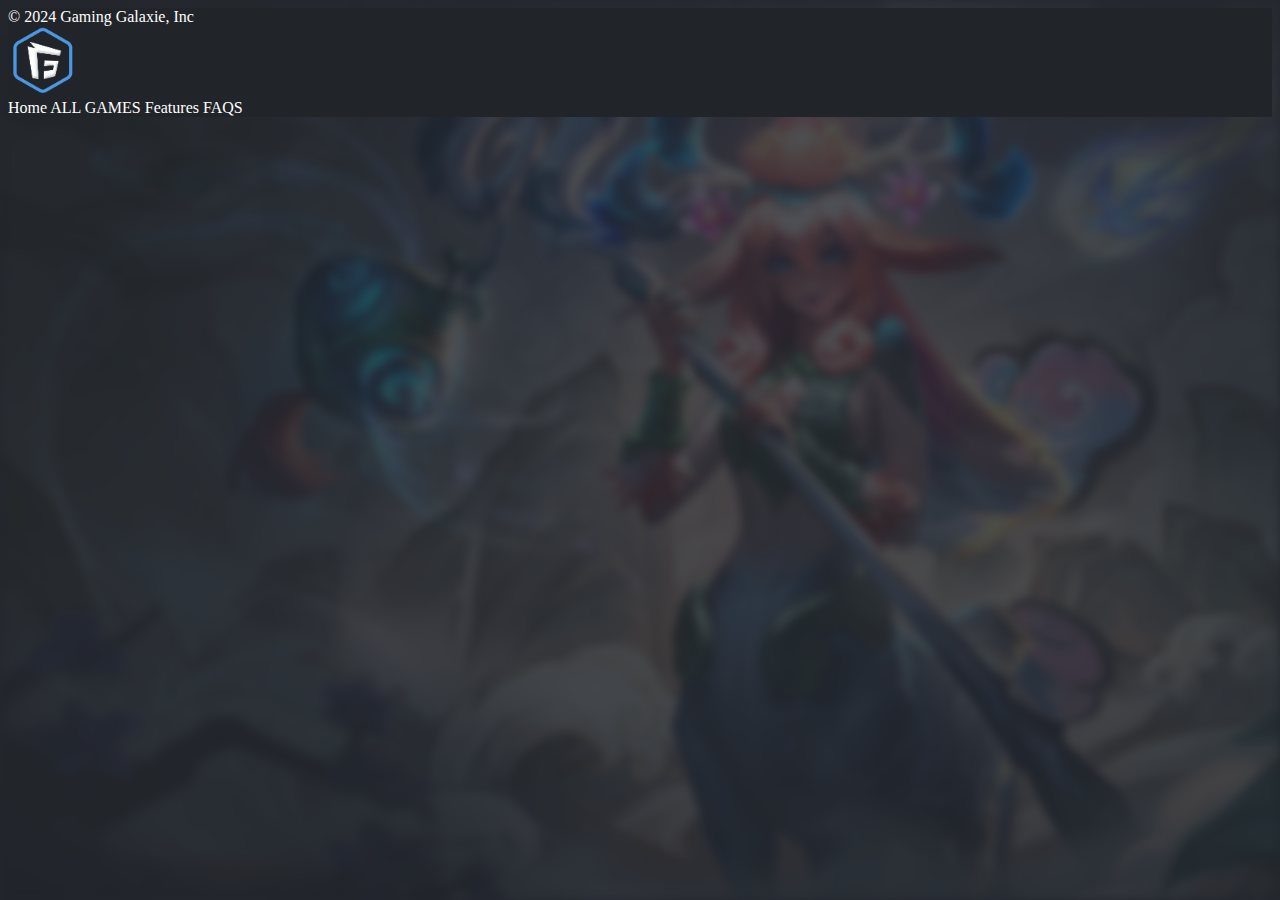
<file: game_details.html>
<!DOCTYPE html>
<html lang="en" data-theme="dark">
  <head>
    <title>Game Details</title>
    <meta charset="utf-8" />
    <meta
      name="viewport"
      content="width=device-width, initial-scale=1, shrink-to-fit=no"
    />

    <link
      href="https://cdn.jsdelivr.net/npm/bootstrap@5.3.2/dist/css/bootstrap.min.css"
      rel="stylesheet"
      integrity="sha384-T3c6CoIi6uLrA9TneNEoa7RxnatzjcDSCmG1MXxSR1GAsXEV/Dwwykc2MPK8M2HN"
      crossorigin="anonymous"
    />

    <link
      rel="stylesheet"
      href="https://cdnjs.cloudflare.com/ajax/libs/font-awesome/6.5.1/css/all.min.css"
      integrity="sha512-DTOQO9RWCH3ppGqcWaEA1BIZOC6xxalwEsw9c2QQeAIftl+Vegovlnee1c9QX4TctnWMn13TZye+giMm8e2LwA=="
      crossorigin="anonymous"
      referrerpolicy="no-referrer"
    />

    <link rel="shortcut icon" href="imgs/logo.png" type="image/x-icon" />

    <link rel="stylesheet" href="css/styles.css" />
  </head>

  <body class="details_page pt-5">
    <div id="details-bg"></div>

    <section class="container details_page">
      <div class="row gap-5 justify-content-center gameDetails"></div>
    </section>

    <footer id="footer" class="p-2">
      <div
        class="container border-top mt-5 py-3 d-flex justify-content-center align-items-center"
      >
        <div class="row gy-3 w-100">
          <div
            class="col-md-4 d-flex justify-content-center align-items-center"
          >
            <div class="copyright">© 2024 Gaming Galaxie, Inc</div>
          </div>
          <div
            class="col-md-4 d-flex justify-content-center align-items-center"
          >
            <a href="#" class="brand_logo"><img src="imgs/logo.png" /></a>
          </div>
          <div
            class="col-md-4 d-flex justify-content-center align-items-center"
          >
            <div class="links d-flex gap-3">
              <a href="#">Home</a>
              <a href="#" class="all_games">ALL GAMES</a>
              <a href="#">Features</a>
              <a href="#">FAQS</a>
            </div>
          </div>
        </div>
      </div>
    </footer>

    <div
      class="loading d-none position-fixed d-flex justify-content-center align-items-center"
    >
      <span class="loader"></span>
    </div>

    <script src="https://cdn.jsdelivr.net/npm/@popperjs/core@2.11.8/dist/umd/popper.min.js"></script>

    <script src="https://cdn.jsdelivr.net/npm/bootstrap@5.3.2/dist/js/bootstrap.min.js"></script>

    <script src="https://ajax.googleapis.com/ajax/libs/jquery/3.7.1/jquery.min.js"></script>

    <script src="js/game_details.js"></script>
  </body>
</html>
</file>
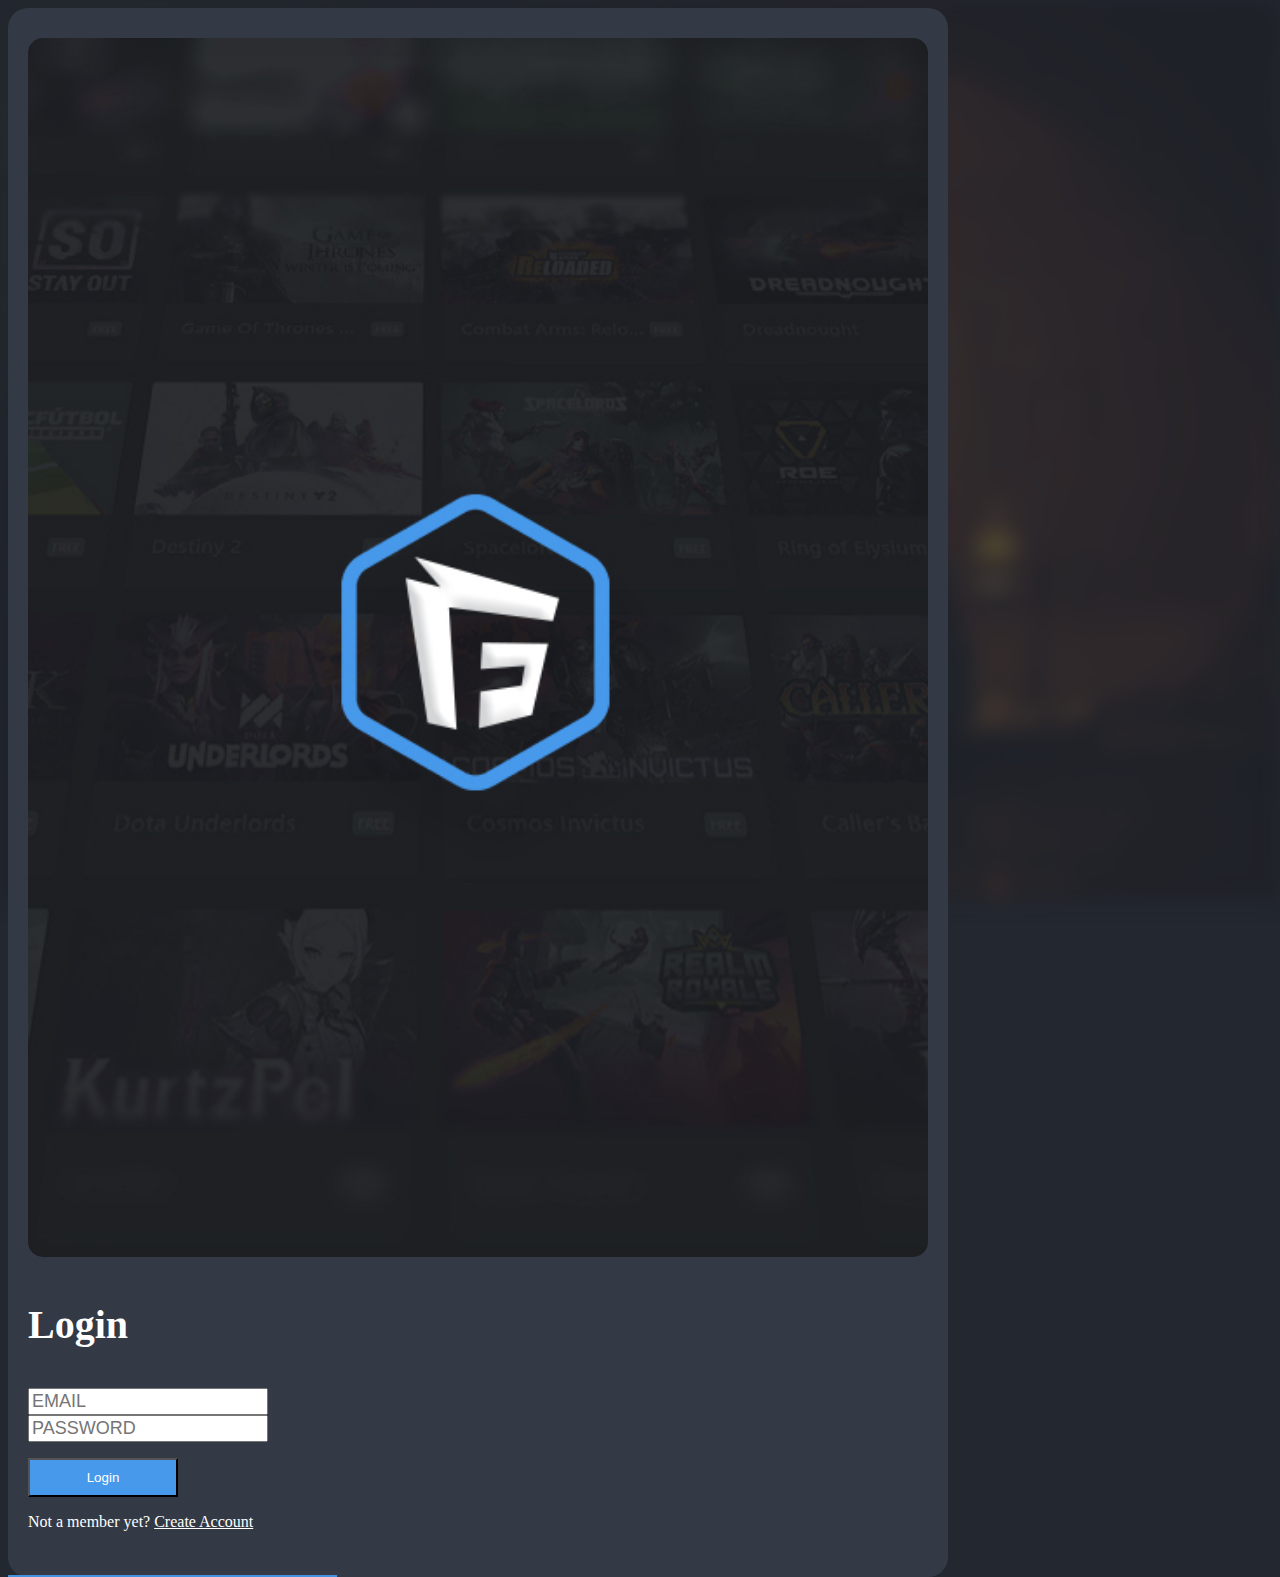
<file: login_page.html>
<!DOCTYPE html>
<html lang="en" data-theme="dark">
  <head>
    <title>Login to Gaming Galaxie</title>
    <link rel="shortcut icon" href="imgs/logo.png" type="image/x-icon" />
    <meta charset="utf-8" />
    <meta
      name="viewport"
      content="width=device-width, initial-scale=1, shrink-to-fit=no"
    />

    <link
      href="https://cdn.jsdelivr.net/npm/bootstrap@5.3.2/dist/css/bootstrap.min.css"
      rel="stylesheet"
      integrity="sha384-T3c6CoIi6uLrA9TneNEoa7RxnatzjcDSCmG1MXxSR1GAsXEV/Dwwykc2MPK8M2HN"
      crossorigin="anonymous"
    />

    <link
      rel="stylesheet"
      href="https://cdnjs.cloudflare.com/ajax/libs/font-awesome/6.5.1/css/all.min.css"
      integrity="sha512-DTOQO9RWCH3ppGqcWaEA1BIZOC6xxalwEsw9c2QQeAIftl+Vegovlnee1c9QX4TctnWMn13TZye+giMm8e2LwA=="
      crossorigin="anonymous"
      referrerpolicy="no-referrer"
    />

    <link rel="shortcut icon" href="imgs/logo.png" type="image/x-icon" />

    <link rel="stylesheet" href="css/styles.css" />
  </head>

  <body class="form_page d-flex justify-content-center align-items-center">
    <div id="details-bg" class="form_page"></div>

    <section id="login_page" class="container d-flex justify-content-center">
      <div class="row form-row login_form_row justify-content-center">
        <div class="col-md-6">
          <div class="image w-100 h-100">
            <img src="imgs/register.jpg" class="w-100 h-100" />
          </div>
        </div>
        <div class="col-md-6">
          <div
            class="register-form h-100 form d-flex flex-column gap-4 justify-content-center"
          >
            <h3 class="h3 form-title position-relative pb-3">Login</h3>
            <form class="d-flex flex-column gap-4">
              <div class="input_container">
                <input
                  type="email"
                  id="emailInput"
                  class="w-100 form-control"
                  placeholder="EMAIL"
                />
              </div>
              <div class="input_container">
                <input
                  type="password"
                  id="password"
                  class="w-100 form-control"
                  placeholder="PASSWORD"
                />
              </div>
              <p class="msg mb-0 mx-auto text-center text-danger"></p>
              <button id="submit" type="submit" class="btn see_more">
                Login
              </button>
            </form>
            <p class="mb-0 mx-auto text-center">
              Not a member yet? <a href="register_page.html">Create Account</a>
            </p>
          </div>
        </div>
      </div>
    </section>

    <script src="https://cdn.jsdelivr.net/npm/@popperjs/core@2.11.8/dist/umd/popper.min.js"></script>

    <script src="https://cdn.jsdelivr.net/npm/bootstrap@5.3.2/dist/js/bootstrap.min.js"></script>

    <script src="https://ajax.googleapis.com/ajax/libs/jquery/3.7.1/jquery.min.js"></script>

    <script src="js/login.js"></script>
  </body>
</html>
</file>
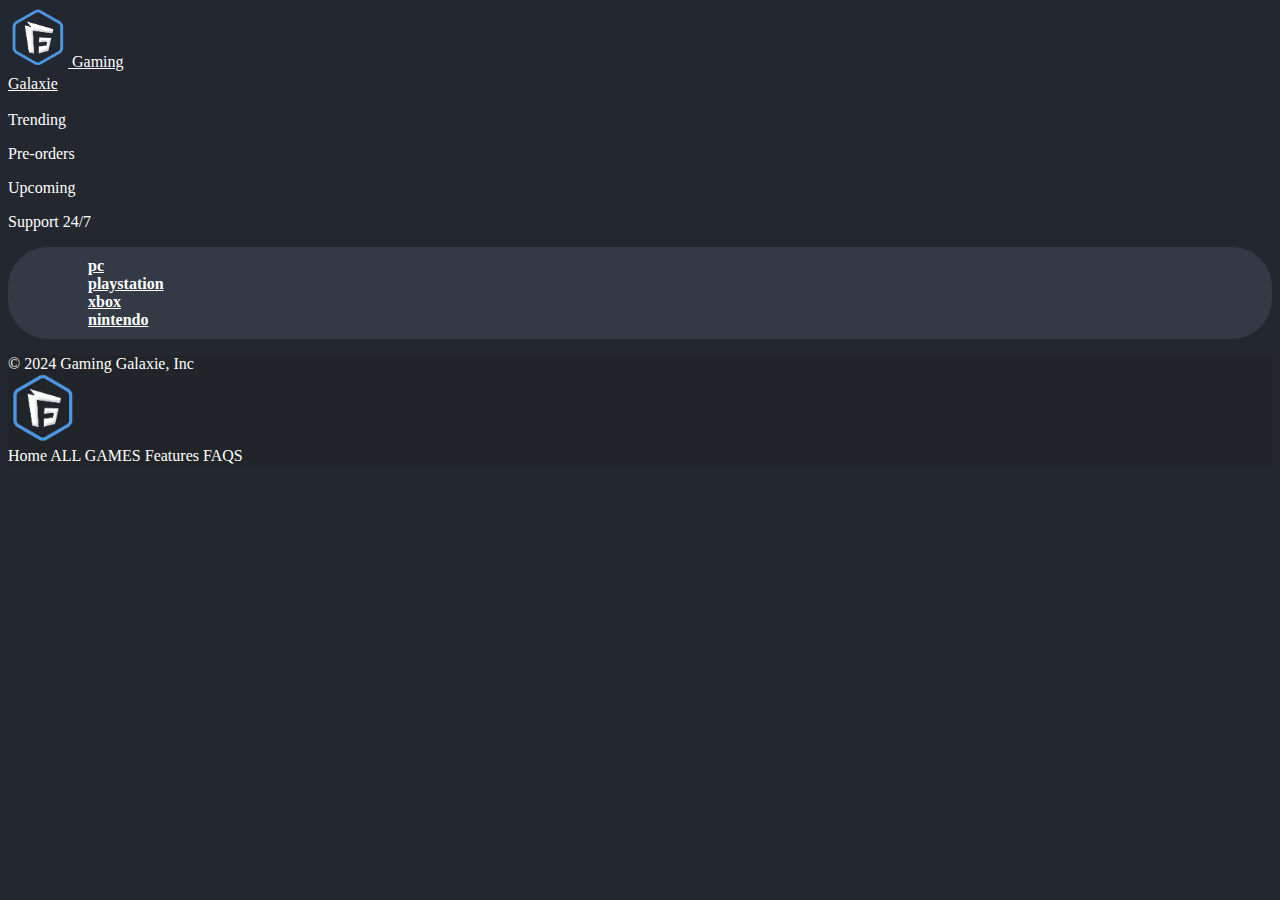
<file: more_games.html>
<!DOCTYPE html>
<html lang="en" data-theme="dark">
  <head>
    <title>More free-to-play Games</title>
    <meta charset="utf-8" />
    <meta
      name="viewport"
      content="width=device-width, initial-scale=1, shrink-to-fit=no"
    />

    <link
      href="https://cdn.jsdelivr.net/npm/bootstrap@5.3.2/dist/css/bootstrap.min.css"
      rel="stylesheet"
      integrity="sha384-T3c6CoIi6uLrA9TneNEoa7RxnatzjcDSCmG1MXxSR1GAsXEV/Dwwykc2MPK8M2HN"
      crossorigin="anonymous"
    />

    <link
      rel="stylesheet"
      href="https://cdnjs.cloudflare.com/ajax/libs/font-awesome/6.5.1/css/all.min.css"
      integrity="sha512-DTOQO9RWCH3ppGqcWaEA1BIZOC6xxalwEsw9c2QQeAIftl+Vegovlnee1c9QX4TctnWMn13TZye+giMm8e2LwA=="
      crossorigin="anonymous"
      referrerpolicy="no-referrer"
    />
    <link rel="shortcut icon" href="imgs/logo.png" type="image/x-icon" />

    <link rel="stylesheet" href="css/styles.css" />
  </head>

  <body>
    <nav class="navbar navbar-expand-lg p-5">
      <div class="container d-flex justify-content-center align-items-center">
        <div class="row gy-3">
          <div
            class="col-md-2 d-flex justify-content-center align-items-center"
          >
            <a
              class="navbar-brand d-flex align-items-center gap-2 text-uppercase"
              href="index.html"
              ><img src="imgs/logo.png" />
              <span class="title"
                >Gaming <br />
                Galaxie</span
              ></a
            >
          </div>

          <div class="col-md-8">
            <div
              class="collapse navbar-collapse d-flex flex-column"
              id="navbarSupportedContent"
            >
              <div class="nav-info d-flex gap-4">
                <p>Trending</p>
                <p>Pre-orders</p>
                <p>Upcoming</p>
                <p>Support 24/7</p>
              </div>
              <ul class="navbar-nav mx-2 mb-lg-0">
                <div class="row">
                  <div class="col-md-3">
                    <li
                      class="nav-item d-flex gap-2 justify-content-center align-content-center px-4"
                    >
                      <i class="fa-solid fa-desktop"></i>
                      <a class="nav-link text-uppercase" href="#">pc</a>
                    </li>
                  </div>
                  <div class="col-md-3">
                    <li
                      class="nav-item d-flex gap-2 justify-content-center align-content-center px-4"
                    >
                      <i class="fa-brands fa-playstation"></i>
                      <a class="nav-link text-uppercase" href="#"
                        >playstation</a
                      >
                    </li>
                  </div>
                  <div class="col-md-3">
                    <li
                      class="nav-item d-flex gap-2 justify-content-center align-content-center px-4"
                    >
                      <i class="fa-brands fa-xbox"></i>
                      <a class="nav-link text-uppercase" href="#">xbox</a>
                    </li>
                  </div>
                  <div class="col-md-2">
                    <li
                      class="nav-item d-flex gap-2 justify-content-center align-content-center px-4"
                    >
                      <i class="fa-solid fa-gamepad"></i>
                      <a class="nav-link text-uppercase" href="#">nintendo</a>
                    </li>
                  </div>
                </div>
                <div
                  class="search d-flex justify-content-center align-items-center"
                >
                  <i class="fa-solid fa-magnifying-glass"></i>
                </div>
              </ul>
            </div>
          </div>

          <div
            class="col-md-2 d-flex justify-content-center align-items-center"
          >
            <div
              class="user_controls d-flex justify-content-center align-items-center gap-3"
            >
              <i class="fa-solid fa-circle-half-stroke dark"></i>
              <div
                class="profile_section d-flex justify-content-center align-items-center gap-2"
              >
                <i class="fa-solid fa-circle-user user"></i>
                <p class="mb-0">
                  <span class="username_info fw-bold"></span>
                </p>
              </div>
            </div>
          </div>
        </div>
      </div>
    </nav>
    <div class="container">
      <div class="row gamesData gy-5 gx-3"></div>
    </div>
    <footer id="footer" class="p-2">
      <div
        class="container border-top mt-5 py-3 d-flex justify-content-center align-items-center"
      >
        <div class="row gy-3 w-100">
          <div
            class="col-md-4 d-flex justify-content-center align-items-center"
          >
            <div class="copyright">© 2024 Gaming Galaxie, Inc</div>
          </div>
          <div
            class="col-md-4 d-flex justify-content-center align-items-center"
          >
            <a href="#" class="brand_logo"><img src="imgs/logo.png" /></a>
          </div>
          <div
            class="col-md-4 d-flex justify-content-center align-items-center"
          >
            <div class="links d-flex gap-3">
              <a href="#">Home</a>
              <a href="#" class="all_games">ALL GAMES</a>
              <a href="#">Features</a>
              <a href="#">FAQS</a>
            </div>
          </div>
        </div>
      </div>
    </footer>

    <div
      class="loading d-none position-fixed d-flex justify-content-center align-items-center"
    >
      <span class="loader"></span>
    </div>
    <script src="https://cdn.jsdelivr.net/npm/@popperjs/core@2.11.8/dist/umd/popper.min.js"></script>

    <script src="https://cdn.jsdelivr.net/npm/bootstrap@5.3.2/dist/js/bootstrap.min.js"></script>

    <script src="https://ajax.googleapis.com/ajax/libs/jquery/3.7.1/jquery.min.js"></script>

    <script src="js/more_games.js"></script>
  </body>
</html>
</file>
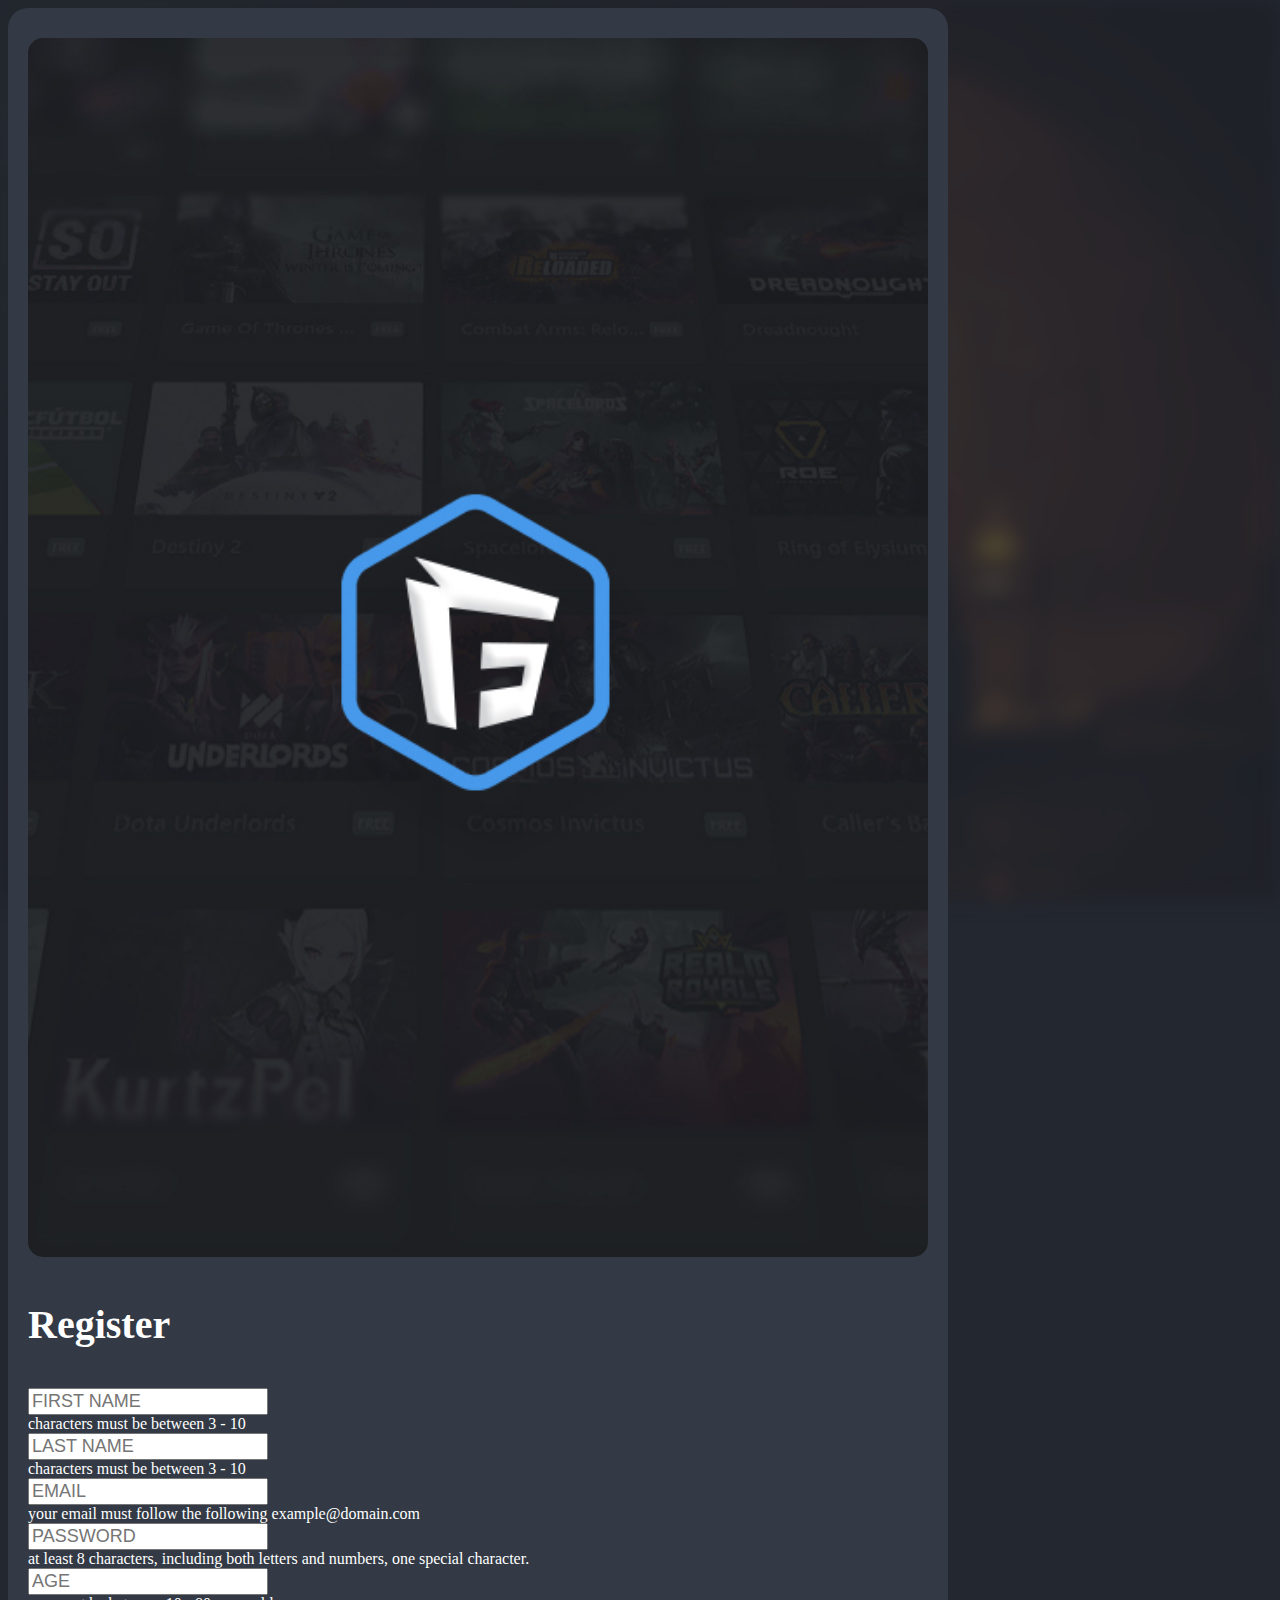
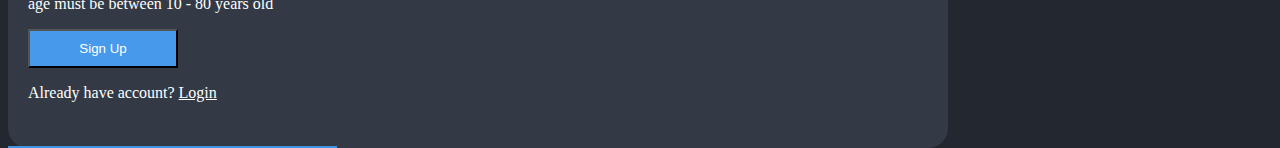
<file: register_page.html>
<!DOCTYPE html>
<html lang="en" data-theme="dark">
  <head>
    <title>Sign Up With Gaming Galaxie</title>
    <link rel="shortcut icon" href="imgs/logo.png" type="image/x-icon" />
    <meta charset="utf-8" />
    <meta
      name="viewport"
      content="width=device-width, initial-scale=1, shrink-to-fit=no"
    />

    <link
      href="https://cdn.jsdelivr.net/npm/bootstrap@5.3.2/dist/css/bootstrap.min.css"
      rel="stylesheet"
      integrity="sha384-T3c6CoIi6uLrA9TneNEoa7RxnatzjcDSCmG1MXxSR1GAsXEV/Dwwykc2MPK8M2HN"
      crossorigin="anonymous"
    />

    <link
      rel="stylesheet"
      href="https://cdnjs.cloudflare.com/ajax/libs/font-awesome/6.5.1/css/all.min.css"
      integrity="sha512-DTOQO9RWCH3ppGqcWaEA1BIZOC6xxalwEsw9c2QQeAIftl+Vegovlnee1c9QX4TctnWMn13TZye+giMm8e2LwA=="
      crossorigin="anonymous"
      referrerpolicy="no-referrer"
    />

    <link rel="shortcut icon" href="imgs/logo.png" type="image/x-icon" />

    <link rel="stylesheet" href="css/styles.css" />
  </head>

  <body class="form_page d-flex justify-content-center align-items-center">
    <div id="details-bg" class="form_page"></div>

    <section id="register_page" class="container d-flex justify-content-center">
      <div class="row form-row justify-content-center">
        <div class="col-lg-4 col-md-6">
          <div class="image h-100">
            <img src="imgs/register.jpg" />
          </div>
        </div>
        <div class="col-lg-8 col-md-6 input_col">
          <div
            class="register-form h-100 form d-flex flex-column gap-4 justify-content-center"
          >
            <h3 class="h3 form-title position-relative pb-3">Register</h3>
            <form class="d-flex flex-column gap-4">
              <div
                class="input_container input_name_container justify-content-between d-flex"
              >
                <div class="fn">
                  <input
                    type="text"
                    id="firstNameInput"
                    class="form-control name"
                    placeholder="FIRST NAME"
                  />
                  <div class="invalid-feedback">
                    characters must be between 3 - 10
                  </div>
                </div>
                <div class="ln">
                  <input
                    type="text"
                    id="lastNameInput"
                    class="form-control name"
                    placeholder="LAST NAME"
                  />
                  <div class="invalid-feedback">
                    characters must be between 3 - 10
                  </div>
                </div>
              </div>
              <div class="input_container">
                <input
                  type="email"
                  id="emailInput"
                  class="w-100 form-control"
                  placeholder="EMAIL"
                />
                <div class="invalid-feedback">
                  your email must follow the following example@domain.com
                </div>
              </div>
              <div class="input_container">
                <input
                  type="password"
                  id="password"
                  class="w-100 form-control"
                  placeholder="PASSWORD"
                />
                <div class="invalid-feedback">
                  at least 8 characters, including both letters and numbers, one
                  special character.
                </div>
              </div>
              <div class="input_container">
                <input
                  type="text"
                  id="ageInput"
                  class="form-control w-100"
                  placeholder="AGE"
                />
                <div class="invalid-feedback">
                  age must be between 10 - 80 years old
                </div>
              </div>
              <p class="msg mb-0 mx-auto text-center text-danger"></p>
              <button id="submit" type="submit" class="btn see_more">
                Sign Up
              </button>
            </form>
            <p class="mb-0 mx-auto text-center">
              Already have account? <a href="login_page.html">Login</a>
            </p>
          </div>
        </div>
      </div>
    </section>

    <script src="https://cdn.jsdelivr.net/npm/@popperjs/core@2.11.8/dist/umd/popper.min.js"></script>

    <script src="https://cdn.jsdelivr.net/npm/bootstrap@5.3.2/dist/js/bootstrap.min.js"></script>

    <script src="https://ajax.googleapis.com/ajax/libs/jquery/3.7.1/jquery.min.js"></script>

    <script src="js/register.js"></script>
  </body>
</html>
</file>
<file: css/styles.css>
[data-theme="dark"] {
  --main-color: #23272f;
  --secondary-color: #333a45;
  --nav-color: #333a45;
  --opacity-color: #23272fce;
  --loading-screen-color: #212529a2;
  --secondary-opacity-color: #333a45;
  --text-color: white;
  --footer-color: #212529;
  --span-color: #2a2e39;
}

[data-theme="light"] {
  --main-color: #fff;
  --secondary-color: ##f7f8f9;
  --nav-color: #f4f5f7;
  --opacity-color: #ffffffce;
  --loading-screen-color: #f7f8f9a2;
  --secondary-opacity-color: #f7f8f9a4;
  --text-color: black;
  --footer-color: #f5f6f7;
  --span-color: #eeeeee;
}

::-webkit-scrollbar {
  background-color: transparent;
  width: 8px;
}

::-webkit-scrollbar-thumb {
  background-color: #4392e0;
  border-radius: 20px;
}

body {
  background-repeat: no-repeat;
  background-color: var(--main-color);
  transition: 0.5s;
}
* {
  color: var(--text-color);
  list-style: none;
}
i {
  cursor: pointer;
  display: flex !important;
  justify-content: center;
  align-items: center;
}

#main_background {
  position: absolute;
  top: 0;
  left: 0;
  z-index: -1;
  width: 100%;
  height: 120vh;
  background: linear-gradient(var(--opacity-color), var(--opacity-color)),
    url("../imgs/bg.jpg");
  background-size: cover;
}
#details-bg {
  position: absolute;
  top: 0;
  left: 0;
  z-index: -1;
  width: 100%;
  height: 100%;
  filter: blur(5px);
  -webkit-filter: blur(5px);
  background: linear-gradient(var(--opacity-color), var(--opacity-color)),
    url("../imgs/bg.jpg");
  background-size: cover;
}
#details-bg.form_page {
  filter: blur(10px);
  -webkit-filter: blur(10px);
  background: linear-gradient(var(--opacity-color), var(--opacity-color)),
    url("../imgs/form_bg.jpg");
  background-size: cover;
}
.navbar-nav {
  padding: 10px 80px;
  border-radius: 40px;
  background-color: var(--nav-color);
}

nav .navbar-brand {
  & img {
    width: 60px;
  }

  & .title {
    line-height: 22px;
  }
}

nav ul li {
  cursor: pointer;
}

nav ul li:hover i,
nav ul li:hover a {
  color: #4392e0 !important;
}

.user_controls i {
  font-size: 25px;
}

.nav-item {
  font-weight: 600;
  & a {
    color: var(--text-color);
  }
}

.nav-info {
  font-weight: 500;
}
nav .profile_section .username_info {
  text-decoration: underline;
  cursor: pointer;
}

nav .profile_section .logoutBtn {
  cursor: pointer;
}
/* start main section */

.see_more {
  background-color: #4799eb;
  color: #fff;
  padding: 10px 20px;
  width: 150px;
  font-weight: 500;
  &:hover {
    background-color: #4392e0;
  }
  & i {
    color: white;
  }
}

.main-bg {
  background: url("../imgs/games/LOL.png");
  background-position: center;
  background-size: cover;
  height: 700px;
  border-radius: 25px;

  .details {
    .game_name {
      font-size: 40px;
      color: white;
    }

    .game_description {
      color: white;
      display: -webkit-box;
      -webkit-line-clamp: 4;
      -webkit-box-orient: vertical;
      overflow: hidden;
    }
    .price {
      font-size: 30px;
      color: white;
      font-weight: 500;
    }
  }
  .carousel-inner {
    border-radius: 20px;
  }
  .games {
    .game {
      background: url(imgs/games/LOL.png);
      width: 150px;
      height: 100px;
      border-radius: 20px;
      background-position: center !important;
      background-size: cover !important;
      cursor: pointer;
    }
  }
}

#main .slider.no-transition {
  scroll-behavior: auto;
}

.slider::-webkit-scrollbar {
  display: none;
}

.h3 {
  font-size: 40px;
  &::before {
    position: absolute;
    content: "";
    bottom: 0;
    left: 0;
    width: 35%;
    height: 2px;
    background: var(--secondary-color);
    z-index: 1;
  }
}

.h3.form-title::before {
  background: #4392e0;
}
#games_ {
  #category_options {
    width: 130px;
    padding: 0 15px;
    outline: none;
    height: 40px;
  }
}
.card {
  background: var(--secondary-color);
  border-radius: 20px !important;
  overflow: hidden;
  transition: 0.5s;
  cursor: pointer;
  &:hover {
    transform: scale(1.02);
    box-shadow: 0 0 30px 2px #4391e033;
  }
  .card-title {
    color: var(--text-color);
    display: -webkit-box;
    -webkit-line-clamp: 1;
    -webkit-box-orient: vertical;
    overflow: hidden;
  }
  .card-text {
    display: -webkit-box;
    -webkit-line-clamp: 2;
    -webkit-box-orient: vertical;
    overflow: hidden;
  }
  .spans {
    span {
      background-color: var(--span-color);
      padding: 0 10px;
      border-radius: 5px;
    }
  }
}
.games_main_row {
  gap: 50px;
}

option {
  color: black;
}

#features .container {
  background-color: var(--secondary-color);
  border-radius: 20px;
  box-shadow: 4px 10px 40px 1px #0000001e;
  .feature h3 {
    display: -webkit-box;
    -webkit-line-clamp: 2;
    -webkit-box-orient: vertical;
    overflow: hidden;
  }
  .feature p {
    display: -webkit-box;
    -webkit-line-clamp: 2;
    -webkit-box-orient: vertical;
    overflow: hidden;
  }
}

#reviews .review {
  background: var(--secondary-color);
  border-radius: 20px;
  padding: 60px 15px 20px;
  & i {
    color: #ffd700;
  }
  & img {
    position: absolute;
    top: -40px;
    left: 50%;
    transform: translateX(-50%);
    width: 80px;
    height: 80px;
    border-radius: 50%;
    object-fit: cover;
  }
}

#games_categories {
  .category {
    color: white;
    & h4 {
      font-size: 30px;
    }
    padding: 0px 20px;
    height: 280px;
    border-radius: 20px;
    & .category_img {
      height: 100%;
      & img {
        width: 100%;
        height: 100%;
        object-fit: contain;
      }
    }
    cursor: pointer;
    transition: 0.5s;
    &:hover {
      transform: scale(1.02);
      box-shadow: 0 0 30px 5px #0000005b;
    }
    &:hover.img {
      transform: scale(1.02);
      box-shadow: 0 0 30px 5px #0000005b;
    }
  }
}

footer {
  background: var(--footer-color);
  .brand_logo img {
    width: 70px;
    cursor: pointer;
  }
  .links a {
    color: var(--text-color);
    text-decoration: none;
  }
}
@media (min-width: 576px) {
  .carousel-inner {
    display: flex;
  }
  .carousel-item {
    display: block;
    margin-right: 0;
    flex: 0 0 calc(100% / 3);
  }
}

.details_page {
  .main-img {
    height: 500px;
    border-radius: 20px;
  }
  .small_img {
    width: calc((100% / 3) - 25px);
    height: 200px;
    cursor: pointer;
    border-radius: 20px;
  }
  .game_description {
    font-size: 25px;
    line-height: 32px;
  }
  .genres {
    position: relative;
    &::before {
      position: absolute;
      content: "";
      top: 0;
      left: 0;
      height: 100%;
      width: 2px;
      border-radius: 2px;
      background-color: var(--secondary-color);
    }
    & h6 {
      font-size: 16px;
    }
    & p {
      font-size: 20px;
      text-decoration: underline;
    }
  }
  .min_req {
    background-color: var(--secondary-color);
    border-radius: 20px;
    & p {
      margin: 0;
    }
  }
}

body.form_page {
  height: 100vh;
}

#register_page,
#login_page {
  & img {
    width: 100%;
    height: 100%;
    border-radius: 15px;
    object-fit: cover;
  }

  .form-row {
    width: 900px;
    background-color: var(--secondary-opacity-color);
    backdrop-filter: blur(5px);
    padding: 30px 20px;
    border-radius: 20px;
    .input_container {
      &.input_name_container {
        gap: 5px;
      }
      & input {
        font-weight: 500;
        font-size: 18px;
      }
    }
  }
  .input_col {
    width: fit-content;
  }
}

@media (max-width: 1199px) {
  nav .navbar-nav {
    padding: 10px 40px;
  }

  #games_ {
    .card-body .spans {
      flex-direction: column !important;
      gap: 15px;
      text-align: center;
    }
  }
}
@media (max-width: 991px) {
  nav .navbar-nav {
    padding: 10px 10px;
  }
  #register_page {
    .input_col {
      width: 50%;
    }
  }
}

@media (max-width: 767px) {
  #register_page {
    .image {
      display: none;
    }
    .input_col {
      width: 100%;
    }
  }

  #login_page {
    .image {
      display: none;
    }
    .login_form_row {
      height: auto !important;
    }
  }
  .details_page {
    .thumbnail-col {
      width: 100% !important;
    }
    .main-img {
      height: 300px;
    }

    .small_img {
      height: 150px;
    }
  }
}

@media (max-width: 575px) {
  .carousel-item {
    width: 100% !important;
  }
}

.loading {
  top: 0;
  left: 0;
  height: 100%;
  width: 100%;
  z-index: 9;
  background: var(--loading-screen-color);
  backdrop-filter: blur(5px);
}

.loading .loader {
  transform: rotateZ(45deg);
  perspective: 1000px;
  border-radius: 50%;
  width: 108px;
  height: 108px;
  color: var(--text-color);
}
.loading .loader:before,
.loading .loader:after {
  content: "";
  display: block;
  position: absolute;
  top: 0;
  left: 0;
  width: inherit;
  height: inherit;
  border-radius: 50%;
  transform: rotateX(70deg);
  animation: 1s spin linear infinite;
}
.loading .loader:after {
  color: #4392e0;
  transform: rotateY(70deg);
  animation-delay: 0.4s;
}

@keyframes rotate {
  0% {
    transform: translate(-50%, -50%) rotateZ(0deg);
  }
  100% {
    transform: translate(-50%, -50%) rotateZ(360deg);
  }
}

@keyframes rotateccw {
  0% {
    transform: translate(-50%, -50%) rotate(0deg);
  }
  100% {
    transform: translate(-50%, -50%) rotate(-360deg);
  }
}

@keyframes spin {
  0%,
  100% {
    box-shadow: 0.2em 0px 0 0px currentcolor;
  }
  12% {
    box-shadow: 0.2em 0.2em 0 0 currentcolor;
  }
  25% {
    box-shadow: 0 0.2em 0 0px currentcolor;
  }
  37% {
    box-shadow: -0.2em 0.2em 0 0 currentcolor;
  }
  50% {
    box-shadow: -0.2em 0 0 0 currentcolor;
  }
  62% {
    box-shadow: -0.2em -0.2em 0 0 currentcolor;
  }
  75% {
    box-shadow: 0px -0.2em 0 0 currentcolor;
  }
  87% {
    box-shadow: 0.2em -0.2em 0 0 currentcolor;
  }
}
</file>
